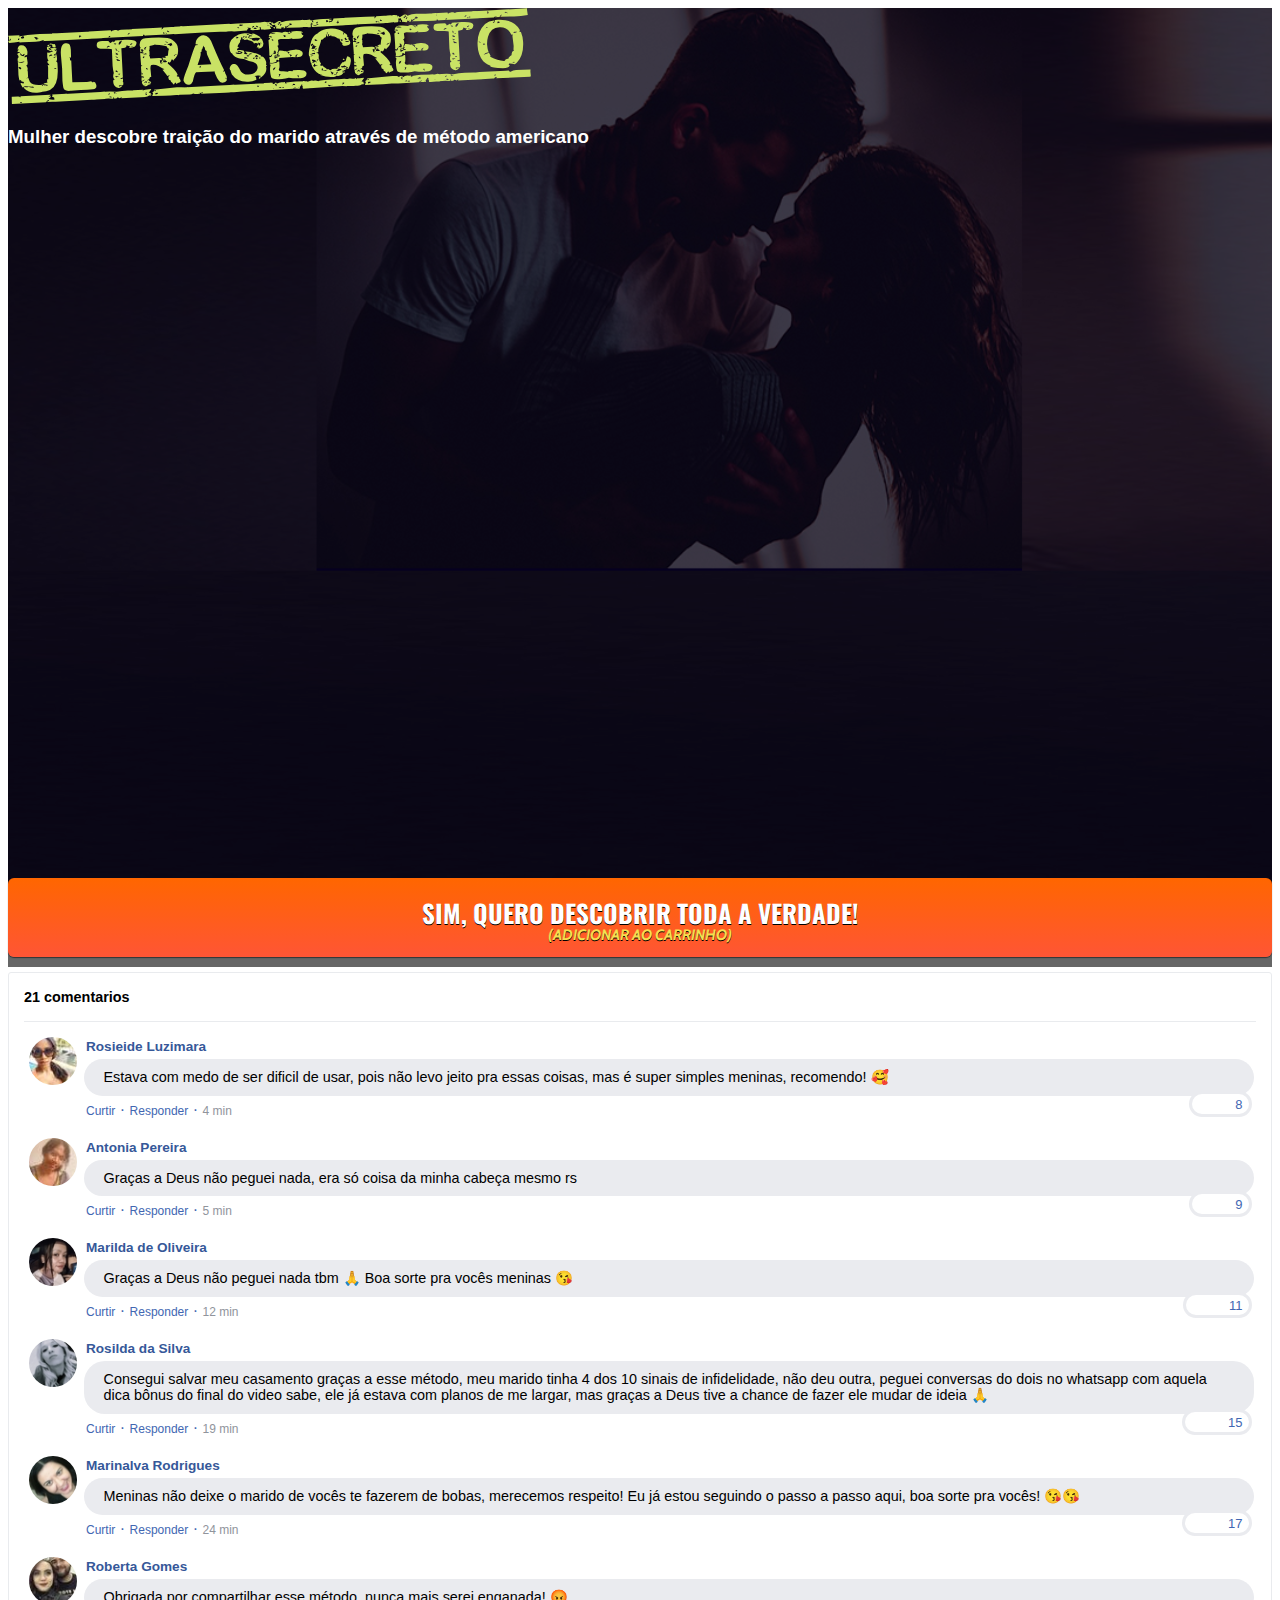
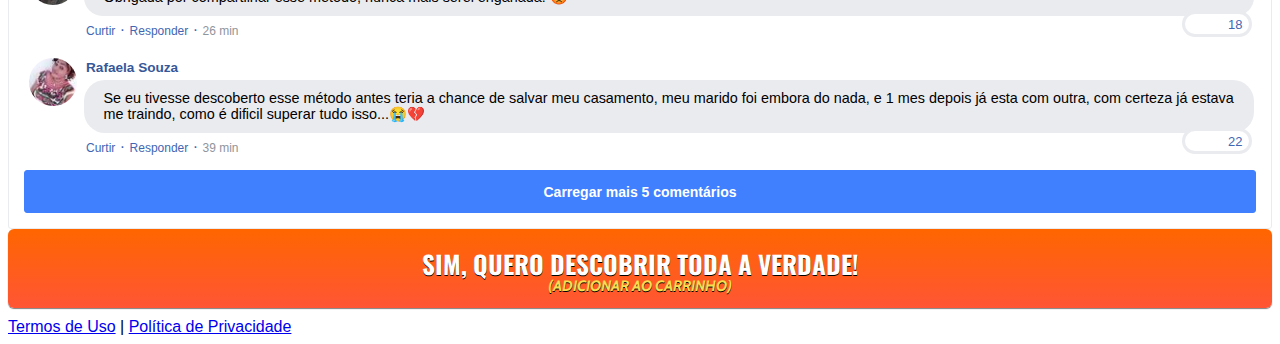
<file: index.html>
<!DOCTYPE html>
<html lang="pt-br">
  <head>
    <meta charset="utf-8">
    <meta name="viewport" content="width=device-width, initial-scale=1, shrink-to-fit=no">

    <link rel="stylesheet" href="https://stackpath.bootstrapcdn.com/bootstrap/4.1.3/css/bootstrap.min.css" integrity="sha384-MCw98/SFnGE8fJT3GXwEOngsV7Zt27NXFoaoApmYm81iuXoPkFOJwJ8ERdknLPMO" crossorigin="anonymous">

    <link rel="preconnect" href="https://fonts.googleapis.com">
    <link rel="preconnect" href="https://fonts.gstatic.com" crossorigin>
    <link href="https://fonts.googleapis.com/css2?family=Cabin:ital,wght@0,400;0,500;0,600;0,700;1,400;1,500;1,600;1,700&family=Dosis:wght@200;300;400;500;600;700;800&family=Oswald:wght@200;300;400;500;600;700&family=Signika:wght@300;400;500;600;700&display=swap" rel="stylesheet">

    <link rel="stylesheet" href="./assets/css/com.css">

    <!-- Título da Página -->
    <title>Revelador de traição</title>
    
    <style type="text/css">
      header {
        color: white;
        background-image: url("assets/img/bg.jpeg");
        background-color: rgba(0, 0, 0, 0.6);
        background-position: center;
        background-size: cover;
        background-attachment: fixed;
        background-blend-mode: darken;
      }
    </style>
    
        <!-- Meta Pixel Code -->
<script>
  !function(f,b,e,v,n,t,s)
  {if(f.fbq)return;n=f.fbq=function(){n.callMethod?
  n.callMethod.apply(n,arguments):n.queue.push(arguments)};
  if(!f._fbq)f._fbq=n;n.push=n;n.loaded=!0;n.version='2.0';
  n.queue=[];t=b.createElement(e);t.async=!0;
  t.src=v;s=b.getElementsByTagName(e)[0];
  s.parentNode.insertBefore(t,s)}(window, document,'script',
  'https://connect.facebook.net/en_US/fbevents.js');
  fbq('init', '660981568493397');
  fbq('track', 'PageView');
</script>
<noscript><img height="1" width="1" style="display:none"
  src="https://www.facebook.com/tr?id=660981568493397&ev=PageView&noscript=1"
/></noscript>
<!-- End Meta Pixel Code -->
    
<meta name="facebook-domain-verification" content="wehi5tom2hiftr6juso9ugktevh301" />

<script>
if(typeof(fbq)=='function'){
  setTimeout(function(){
    fbq('trackCustom','VV5MIN');
  },5*60*1000);
}
if(typeof(fbq)=='function'){
  setTimeout(function(){
    fbq('trackCustom','VV10MIN');
  },10*60*1000);
}
if(typeof(fbq)=='function'){
  setTimeout(function(){
    fbq('trackCustom','VV15MIN');
  },15*60*1000);}
if(typeof(fbq)=='function'){
  setTimeout(function(){
    fbq('trackCustom','VV20MIN');
  },20*60*1000);
}
if(typeof(fbq)=='function'){
  setTimeout(function(){
    fbq('trackCustom','VV28MIN');
  },28*60*1000);
}
</script>

  </head>
  <body>
    
    <header class="py-4">
      <div class="container">
        <div class="row justify-content-center">
          <div class="col-lg-8 text-center">
            <!-- Imagem Ultrasecreto -->
            <img class="img-fluid" src="./assets/img/ultrasecreto.svg">

            <!-- Headline -->
            <h3 class="my-4"><b>Mulher descobre traição do marido através de método americano</b></h3>

            <!-- VSL -->
            <script src="https://fast.wistia.com/embed/medias/17bjouldpo.jsonp" async></script><script src="https://fast.wistia.com/assets/external/E-v1.js" async></script><div class="wistia_responsive_padding" style="padding:56.25% 0 0 0;position:relative;"><div class="wistia_responsive_wrapper" style="height:100%;left:0;position:absolute;top:0;width:100%;"><div class="wistia_embed wistia_async_17bjouldpo seo=false videoFoam=true" style="height:100%;position:relative;width:100%">&nbsp;</div></div></div>
            <!-- Botão 1 -->
            <div id="cta1" class="mt-4 d-none">
              <a href="https://pay.kiwify.com.br/SflM0Hq" class="a-btn" style="text-decoration: none;">
                <span class="span-btn">SIM, QUERO DESCOBRIR TODA A VERDADE!</span>
                <span class="span-btn2">(ADICIONAR AO CARRINHO)</span>
              </a>
            </div>
          </div>
        </div>
      </div>
    </header>

    <section class="comments py-4">
      <div class="container">
        <div class="row justify-content-center">
          <div class="col-lg-8">
            <div class="fb-comments" style="margin-top: 5px;">
              <div class="fb-comments-header">
                <span>21 comentarios</span>
              </div>
              <div class="fb-comments-wrapper" id="2">
                <table class="fb-comments-comment">
                  <tbody>
                    <tr>
                      <td rowspan="3" class="fb-comments-comment-img"><img
                          src="./assets/img/comentarios/m2.jpeg"></td>
                      <td>
                        <font class="fb-comments-comment-name">
                          <name>Rosieide Luzimara</name>
                        </font>
                      </td>
                    </tr>
                    <tr>
                      <td class="fb-comments-comment-text">Estava com medo de ser dificil de usar, pois não levo jeito pra essas coisas, mas é super simples meninas, recomendo! 🥰</td>
                    </tr>
                    <tr>
                      <td class="fb-comments-comment-actions">
                        <like>Curtir</like>
                        ·
                        <reply>Responder</reply>
                        ·
                        <likes>8</likes>
                        
                        <date>4 min</date>
                      </td>
                    </tr>
                  </tbody>
                </table>
              </div>
              <div class="fb-comments-wrapper" id="3">
                <table class="fb-comments-comment">
                  <tbody>
                    <tr>
                      <td rowspan="3" class="fb-comments-comment-img"><img
                          src="./assets/img/comentarios/m3.jpeg"></td>
                      <td>
                        <font class="fb-comments-comment-name">
                          <name>Antonia Pereira</name>
                        </font>
                      </td>
                    </tr>
                    <tr>
                      <td class="fb-comments-comment-text">Graças a Deus não peguei nada, era só coisa da minha cabeça mesmo rs</td>
                    </tr>
                    <tr>
                      <td class="fb-comments-comment-actions">
                        <like>Curtir</like>
                        ·
                        <reply>Responder</reply>
                        ·
                        <likes>9</likes>
                        
                        <date>5 min</date>
                      </td>
                    </tr>
                  </tbody>
                </table>
              </div>
              <div class="fb-comments-wrapper" id="4">
                <table class="fb-comments-comment">
                  <tbody>
                    <tr>
                      <td rowspan="3" class="fb-comments-comment-img"><img
                          src="./assets/img/comentarios/m4.jpeg"></td>
                      <td>
                        <font class="fb-comments-comment-name">
                          <name>Marilda de Oliveira</name>
                        </font>
                      </td>
                    </tr>
                    <tr>
                      <td class="fb-comments-comment-text">Graças a Deus não peguei nada tbm 🙏 Boa sorte pra vocês meninas 😘</td>
                    </tr>
                    <tr>
                      <td class="fb-comments-comment-actions">
                        <like>Curtir</like>
                        ·
                        <reply>Responder</reply>
                        ·
                        <likes>11</likes>
                        
                        <date>12 min</date>
                      </td>
                    </tr>
                  </tbody>
                </table>
              </div>
              <div class="fb-comments-wrapper" id="5">
                <table class="fb-comments-comment">
                  <tbody>
                    <tr>
                      <td rowspan="3" class="fb-comments-comment-img"><img
                          src="./assets/img/comentarios/m5.jpeg"></td>
                      <td>
                        <font class="fb-comments-comment-name">
                          <name>Rosilda da Silva</name>
                        </font>
                      </td>
                    </tr>
                    <tr>
                      <td class="fb-comments-comment-text">Consegui salvar meu casamento graças a esse método, meu marido tinha 4 dos 10 sinais de infidelidade, não deu outra, peguei conversas do dois no whatsapp com aquela dica bônus do final do video sabe, ele já estava com planos de me largar, mas graças a Deus tive a chance de fazer ele mudar de ideia 🙏 </td>
                    </tr>
                    <tr>
                      <td class="fb-comments-comment-actions">
                        <like>Curtir</like>
                        ·
                        <reply>Responder</reply>
                        ·
                        <likes>15</likes>
                        
                        <date>19 min</date>
                      </td>
                    </tr>
                  </tbody>
                </table>
              </div>
              <div class="fb-comments-wrapper" id="6">
                <table class="fb-comments-comment">
                  <tbody>
                    <tr>
                      <td rowspan="3" class="fb-comments-comment-img"><img
                          src="./assets/img/comentarios/m6.jpeg"></td>
                      <td>
                        <font class="fb-comments-comment-name">
                          <name>Marinalva Rodrigues</name>
                        </font>
                      </td>
                    </tr>
                    <tr>
                      <td class="fb-comments-comment-text">Meninas não deixe o marido de vocês te fazerem de bobas, merecemos respeito! Eu já estou seguindo o passo a passo aqui, boa sorte pra vocês! 😘😘</td>
                    </tr>
                    <tr>
                      <td class="fb-comments-comment-actions">
                        <like>Curtir</like>
                        ·
                        <reply>Responder</reply>
                        ·
                        <likes>17</likes>
                        
                        <date>24 min</date>
                      </td>
                    </tr>
                  </tbody>
                </table>
              </div>
              <div class="fb-comments-wrapper" id="7">
                <table class="fb-comments-comment">
                  <tbody>
                    <tr>
                      <td rowspan="3" class="fb-comments-comment-img"><img
                          src="./assets/img/comentarios/m7.jpeg"></td>
                      <td>
                        <font class="fb-comments-comment-name">
                          <name>Roberta Gomes</name>
                        </font>
                      </td>
                    </tr>
                    <tr>
                      <td class="fb-comments-comment-text">Obrigada por compartilhar esse método, nunca mais serei enganada! 😡</td>
                    </tr>
                    <tr>
                      <td class="fb-comments-comment-actions">
                        <like>Curtir</like>
                        ·
                        <reply>Responder</reply>
                        ·
                        <likes>18</likes>
                        
                        <date>26 min</date>
                      </td>
                    </tr>
                  </tbody>
                </table>
              </div>
              <div class="fb-comments-wrapper" id="9">
                <table class="fb-comments-comment">
                  <tbody>
                    <tr>
                      <td rowspan="3" class="fb-comments-comment-img"><img
                          src="./assets/img/comentarios/m11.jpeg">
                      </td>
                      <td>
                        <font class="fb-comments-comment-name">
                          <name>Rafaela Souza</name>
                        </font>
                      </td>
                    </tr>
                    <tr>
                      <td class="fb-comments-comment-text">Se eu tivesse descoberto esse método antes teria a chance de salvar meu casamento, meu marido foi embora do nada, e 1 mes depois já esta com outra, com certeza já estava me traindo, como é dificil superar tudo isso...😭💔</td>
                    </tr>
                    <tr>
                      <td class="fb-comments-comment-actions">
                        <like>Curtir</like>
                        ·
                        <reply>Responder</reply>
                        ·
                        <likes>22</likes>
                        
                        <date>39 min</date>
                      </td>
                    </tr>
                  </tbody>
                </table>
              </div>
              <button class="fb-comments-loadmore" onclick="javascript:loadMore();">Carregar mais 5 comentários</button>
              <div style="display:none" id="more">
                <div class="fb-comments-wrapper">
                  <table class="fb-comments-comment" id="10">
                    <tbody>
                      <tr>
                        <td rowspan="3" class="fb-comments-comment-img"><img
                            src="./assets/img/comentarios/m12.jpeg">
                        </td>
                        <td>
                          <font class="fb-comments-comment-name">
                            <name>Ana Sofia</name>
                          </font>
                        </td>
                      </tr>
                      <tr>
                        <td class="fb-comments-comment-text">Confesso que estava com medo de descobrir a verdade, mas depois desses comentários acima estou com medo é de ele ir embora do nada 😬 Vou por logo tudo em prática! 🙏 </td>
                      </tr>
                      <tr>
                        <td class="fb-comments-comment-actions">
                          <like>Curtir</like>
                          ·
                          <reply>Responder</reply>
                          ·
                          <likes>41</likes>
                          
                          <date>1 h</date>
                        </td>
                      </tr>
                    </tbody>
                  </table>
                </div>
                <div class="fb-comments-wrapper" id="11">
                  <table class="fb-comments-comment">
                    <tbody>
                      <tr>
                        <td rowspan="3" class="fb-comments-comment-img"><img
                            src="./assets/img/comentarios/m15.jpeg">
                        </td>
                        <td>
                          <font class="fb-comments-comment-name">
                            <name>Laura Flores</name>
                          </font>
                        </td>
                      </tr>
                      <tr>
                        <td class="fb-comments-comment-text">Já estou colocando o método em pratica, a verdade é sempre o melhor 🙏</td>
                      </tr>
                      <tr>
                        <td class="fb-comments-comment-actions">
                          <like>Curtir</like>
                          ·
                          <reply>Responder</reply>
                          ·
                          <likes>40</likes>
                          
                          <date>1 h</date>
                        </td>
                      </tr>
                    </tbody>
                  </table>
                </div>
                <div class="fb-comments-wrapper" id="12">
                  <table class="fb-comments-comment">
                    <tbody>
                      <tr>
                        <td rowspan="3" class="fb-comments-comment-img"><img
                            src="./assets/img/comentarios/m16.jpeg">
                        </td>
                        <td>
                          <font class="fb-comments-comment-name">
                            <name>Daniela Costa</name>
                          </font>
                        </td>
                      </tr>
                      <tr>
                        <td class="fb-comments-comment-text">Usei o método e recomendo, meu relacionamento melhorou muito depois que usei, muito grata🥰</td>
                      </tr>
                      <tr>
                        <td class="fb-comments-comment-actions">
                          <like>Curtir</like>
                          ·
                          <reply>Responder</reply>
                          ·
                          <likes>47</likes>
                          
                          <date>1 h</date>
                        </td>
                      </tr>
                    </tbody>
                  </table>
                </div>
                <div class="fb-comments-wrapper" id="13">
                  <table class="fb-comments-comment">
                    <tbody>
                      <tr>
                        <td rowspan="3" class="fb-comments-comment-img"><img
                            src="./assets/img/comentarios/m17.jpeg"></td>
                        <td>
                          <font class="fb-comments-comment-name">
                            <name>Juliana Dias</name>
                          </font>
                        </td>
                      </tr>
                      <tr>
                        <td class="fb-comments-comment-text">Meu marido é fiel Graças a Deus 🙏 mas confesso que tinha minhas duvidas antes de usar esse método rsrsr 😅</td>
                      </tr>
                      <tr>
                        <td class="fb-comments-comment-actions">
                          <like>Curtir</like>
                          ·
                          <reply>Responder</reply>
                          ·
                          <likes>50</likes>
                          
                          <date>1 h</date>
                        </td>
                      </tr>
                    </tbody>
                  </table>
                </div>
                <div class="fb-comments-wrapper">
                  <table class="fb-comments-comment" id="14">
                    <tbody>
                      <tr>
                        <td rowspan="3" class="fb-comments-comment-img"><img
                            src="./assets/img/comentarios/m18.jpeg">
                        </td>
                        <td>
                          <font class="fb-comments-comment-name">
                            <name>Isabelle Correia</name>
                          </font>
                        </td>
                      </tr>
                      <tr>
                        <td class="fb-comments-comment-text">Minha irmã usou esse método, e me recomendou, estou ansiosa pra por em pratica😊 </td>
                      </tr>
                      <tr>
                        <td class="fb-comments-comment-actions">
                          <like>Curtir</like>
                          ·
                          <reply>Responder</reply>
                          ·
                          <likes>66</likes>
                          
                          <date>1 h</date>
                        </td>
                      </tr>
                    </tbody>
                  </table>
                </div>
              </div>
            </div>
            <!-- Botão 2 -->
            <div id="cta2" class="mt-4 d-none">
              <a href="https://pay.kiwify.com.br/SflM0Hq" class="a-btn" style="text-decoration: none;">
                <span class="span-btn">SIM, QUERO DESCOBRIR TODA A VERDADE!</span>
                <span class="span-btn2">(ADICIONAR AO CARRINHO)</span>
              </a>
            </div>
          </div>
        </div>
      </div>
    </section>

    <footer class="bg-dark py-3 text-center">
      <div class="text-white"><a href="termos.html" class="text-white">Termos de Uso</a> | <a href="privacidade.html" class="text-white">Política de Privacidade</a></div>
    </footer>

    <script type="text/javascript">
      setTimeout(() => {document.getElementById("cta1").classList.remove("d-none"); document.getElementById("cta2").classList.remove("d-none")}, 450000); // temporização da Call to Action (em milissegundos)
    </script>

    <script src="https://code.jquery.com/jquery-3.3.1.slim.min.js" integrity="sha384-q8i/X+965DzO0rT7abK41JStQIAqVgRVzpbzo5smXKp4YfRvH+8abtTE1Pi6jizo" crossorigin="anonymous"></script>
    <script src="https://cdnjs.cloudflare.com/ajax/libs/popper.js/1.14.3/umd/popper.min.js" integrity="sha384-ZMP7rVo3mIykV+2+9J3UJ46jBk0WLaUAdn689aCwoqbBJiSnjAK/l8WvCWPIPm49" crossorigin="anonymous"></script>
    <script src="https://stackpath.bootstrapcdn.com/bootstrap/4.1.3/js/bootstrap.min.js" integrity="sha384-ChfqqxuZUCnJSK3+MXmPNIyE6ZbWh2IMqE241rYiqJxyMiZ6OW/JmZQ5stwEULTy" crossorigin="anonymous"></script>
    <script src="./assets/js/com.js"></script>
  </body>
</html>
</file>
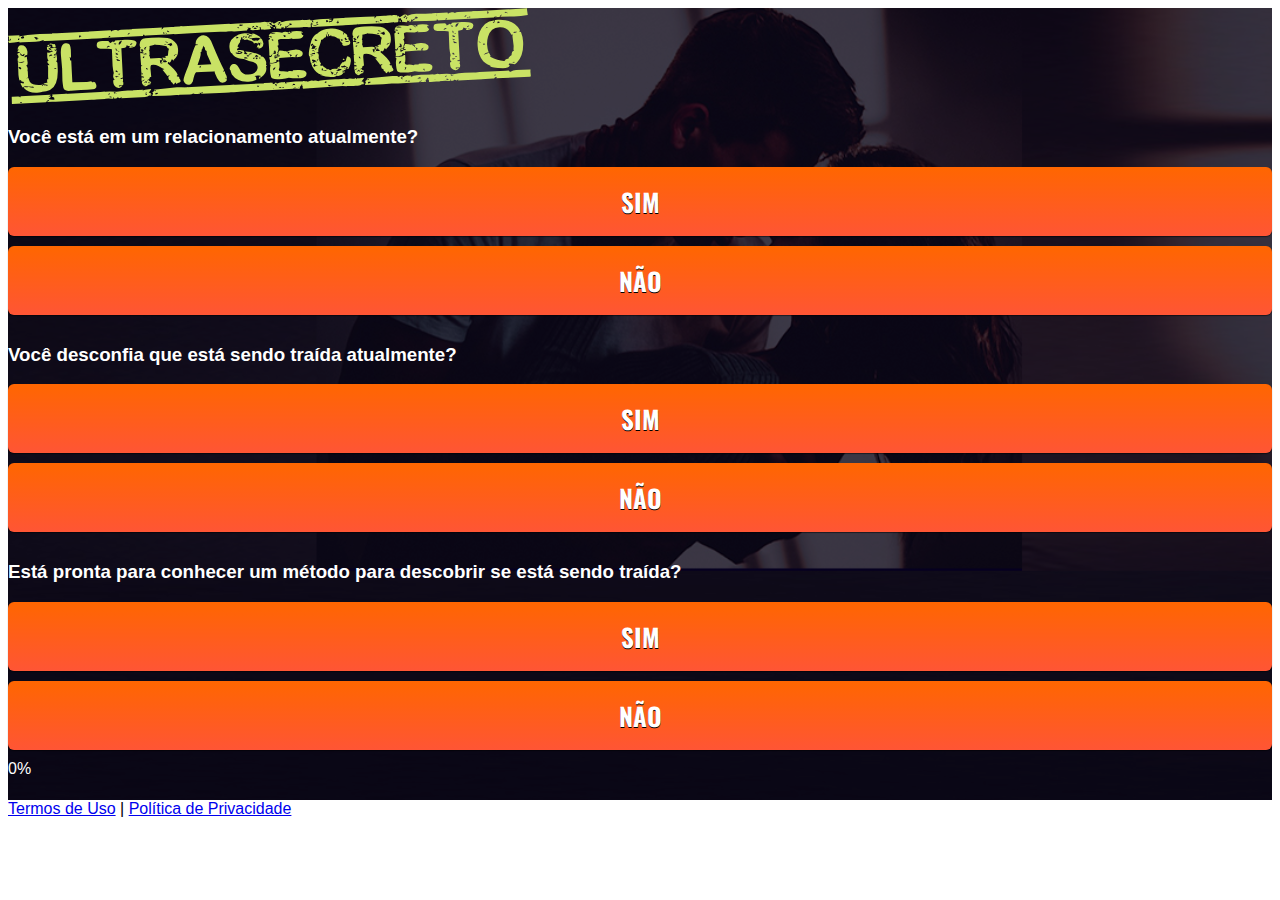
<file: quiz/index.html>
<!DOCTYPE html>
<html>

<head>
    <meta charset='utf-8'>
    <meta http-equiv='X-UA-Compatible' content='IE=edge'>

    <link rel="stylesheet" href="https://stackpath.bootstrapcdn.com/bootstrap/4.1.3/css/bootstrap.min.css"
        integrity="sha384-MCw98/SFnGE8fJT3GXwEOngsV7Zt27NXFoaoApmYm81iuXoPkFOJwJ8ERdknLPMO" crossorigin="anonymous">

    <link rel="preconnect" href="https://fonts.googleapis.com">
    <link rel="preconnect" href="https://fonts.gstatic.com" crossorigin>
    <link
        href="https://fonts.googleapis.com/css2?family=Cabin:ital,wght@0,400;0,500;0,600;0,700;1,400;1,500;1,600;1,700&family=Dosis:wght@200;300;400;500;600;700;800&family=Oswald:wght@200;300;400;500;600;700&family=Signika:wght@300;400;500;600;700&display=swap"
        rel="stylesheet">

    <link rel="stylesheet" href="../assets/css/com.css">

    <title>Revelador de traição Quiz</title>

    <style type="text/css">
        header {
            color: white;
            background-image: url("../assets/img/bg.jpeg");
            background-color: rgba(0, 0, 0, 0.6);
            background-position: center;
            background-size: cover;
            background-attachment: fixed;
            background-blend-mode: darken;
        }
    </style>

    <meta name='viewport' content='width=device-width, initial-scale=1'>
</head>

<body>
    <header class="py-4">
        <div class="container">
            <div class="row justify-content-center">
                <div class="col-lg-8 text-center">
                    <!-- Imagem Ultrasecreto -->
                    <img class="img-fluid" src="../assets/img/ultrasecreto.svg">

                    <!-- pergunta 1 -->
                    <section id="pergunta1" class="py-5">
                        <h3 class="my-5"><b>Você está em um relacionamento atualmente?</b></h3>

                        <div class="mt-4">
                            <button onclick="nextStep(1)" id="btnsimpergunta1" type="button" class="a-btn"
                                style="text-decoration: none;">
                                <span class="span-btn">SIM</span>
                            </button>
                        </div>
                        <div id="btnnaopergunta1" class="mt-4">
                            <button onclick="nextStep(1)" id="btnsimpergunta1" type="button" class="a-btn"
                                style="text-decoration: none;">
                                <span class="span-btn">NÃO</span>
                            </button>
                        </div>
                    </section>

                    <!-- pergunta 2 -->
                    <section id="pergunta2" class="d-none py-5">
                        <h3 class="my-5"><b>Você desconfia que está sendo traída atualmente?</b></h3>

                        <div id="btnsimpergunta2" class="mt-4">
                            <button onclick="nextStep(2)" class="a-btn"
                                style="text-decoration: none;">
                                <span class="span-btn">SIM</span>
                            </button>
                        </div>
                        <div id="btnnaopergunta2" class="mt-4">
                            <button onclick="nextStep(2)" class="a-btn"
                                style="text-decoration: none;">
                                <span class="span-btn">NÃO</span>
                            </button>
                        </div>
                    </section>

                    <!-- pergunta 3 -->
                    <section id="pergunta3" class="d-none py-5">
                        <h3 class="my-5"><b>Está pronta para conhecer um método para descobrir se está sendo traída?</b></h3>

                        <div id="btnsimpergunta3" class="mt-4">
                            <button onclick="nextStep(3)" class="a-btn"
                                style="text-decoration: none;">
                                <span class="span-btn">SIM</span>
                            </button>
                        </div>
                        <div id="btnnaopergunta3" class="mt-4">
                            <button onclick="nextStep(3)" class="a-btn"
                                style="text-decoration: none;">
                                <span class="span-btn">NÃO</span>
                            </button>
                        </div>
                    </section>

                    <div class="progress" style="height: 40px;">
                        <div class="progress-bar" role="progressbar" style="width: 0%;" aria-valuenow="25" aria-valuemin="0"
                            aria-valuemax="100">0%</div>
                    </div>
                </div>
            </div>
        </div>
    </header>

    <footer class="bg-dark py-3 text-center">
        <div class="text-white"><a href="../termos.html" class="text-white">Termos de Uso</a> | <a href="../privacidade.html"
                class="text-white">Política de Privacidade</a></div>
    </footer>

    <script src="https://code.jquery.com/jquery-3.3.1.slim.min.js"
        integrity="sha384-q8i/X+965DzO0rT7abK41JStQIAqVgRVzpbzo5smXKp4YfRvH+8abtTE1Pi6jizo"
        crossorigin="anonymous"></script>

    <script>
        const bar = document.querySelector('.progress-bar');
        function nextStep(pergunta) {
            console.log(pergunta);
            if (pergunta < 3) {
                $(`#pergunta${pergunta}`).addClass('d-none');
                $(`#pergunta${pergunta + 1}`).removeClass('d-none');
                updateProgress(33.33 * pergunta);
            } else {
                updateProgress(100);
                window.open("https://reveladordetraicao.com.br");
            }
        }

        function updateProgress(value) {
            bar.style.width = value + "%";
            bar.innerText = value + "%";
        }
    </script>
</body>

</html>
</file>
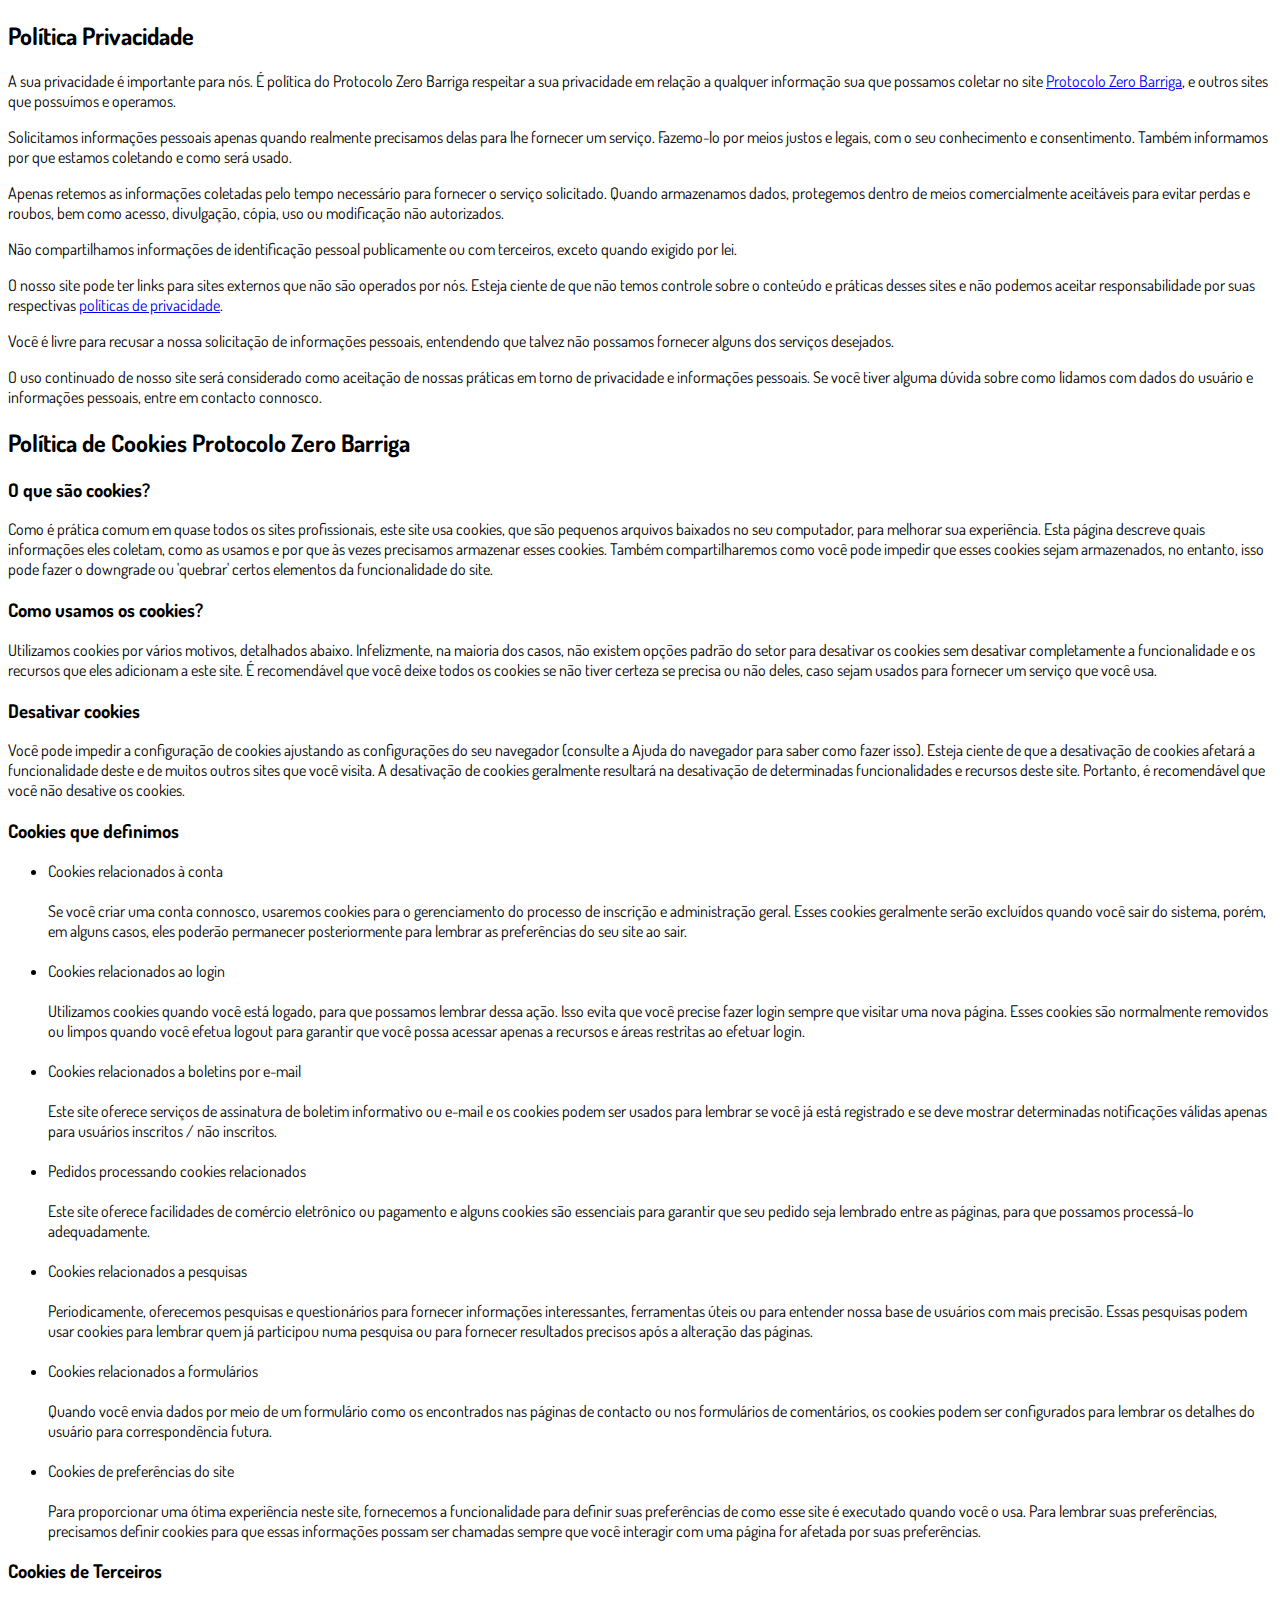
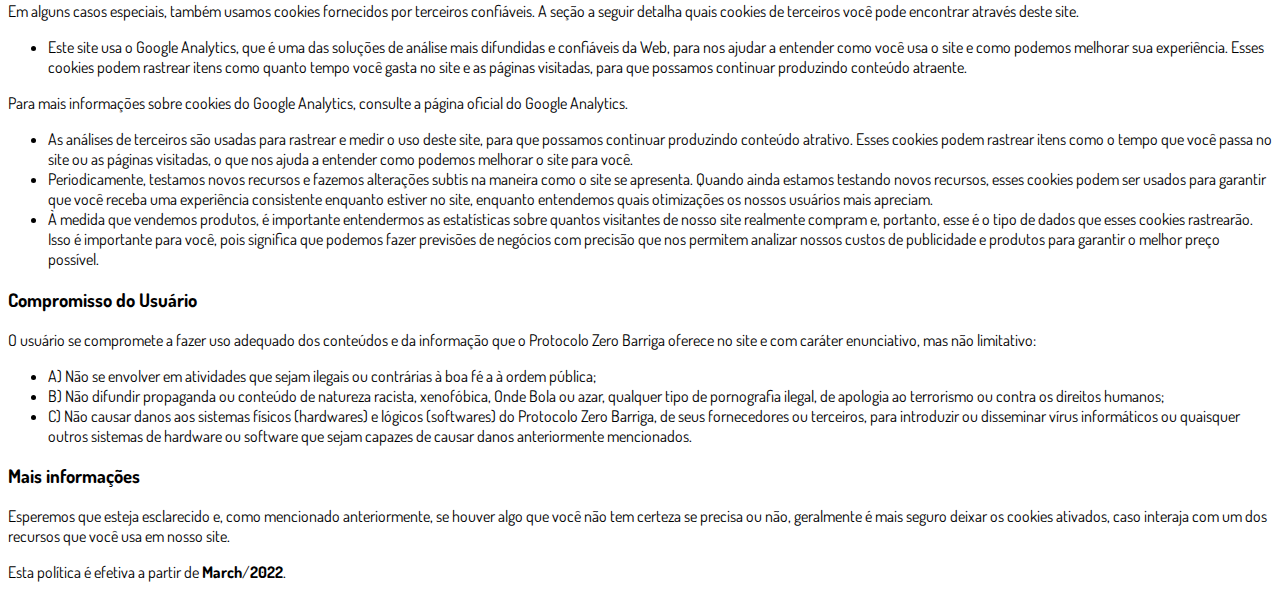
<file: privacidade.html>
<!DOCTYPE html>
<html lang="pt-br">
  <head>
    <meta charset="utf-8">
    <meta name="viewport" content="width=device-width, initial-scale=1, shrink-to-fit=no">

    <link rel="stylesheet" href="https://stackpath.bootstrapcdn.com/bootstrap/4.1.3/css/bootstrap.min.css" integrity="sha384-MCw98/SFnGE8fJT3GXwEOngsV7Zt27NXFoaoApmYm81iuXoPkFOJwJ8ERdknLPMO" crossorigin="anonymous">

    <link rel="preconnect" href="https://fonts.googleapis.com">
    <link rel="preconnect" href="https://fonts.gstatic.com" crossorigin>
    <link href="https://fonts.googleapis.com/css2?family=Dosis:wght@200;300;400;500;600;700;800&display=swap" rel="stylesheet">
    
    <!-- Ícone da Página -->
    <link rel="shortcut icon" type="image/jpg" href="./assets/img/favicon.png">

    <!-- Título da Página -->
    <title>Política de Privacidade | Protocolo Zero Barriga</title>
    
    <style type="text/css">
      body {
        font-family: 'Dosis', sans-serif;
      }
    </style>

  </head>
  <body>
    
    <div class="container py-5">
      <div class="row justify-content-center">
        <div class="col-lg-8">
          <h2>Política Privacidade</h2>                    <p>A sua privacidade é importante para nós. É política do Protocolo Zero Barriga respeitar a sua privacidade em relação a qualquer informação sua que possamos coletar no site <a href="#">Protocolo Zero Barriga</a>, e outros sites que possuímos e operamos.</p>                    <p>Solicitamos informações pessoais apenas quando realmente precisamos delas para lhe fornecer um serviço. Fazemo-lo por meios justos e legais, com o seu conhecimento e consentimento. Também informamos por que estamos coletando e como será usado.                    </p>                    <p>Apenas retemos as informações coletadas pelo tempo necessário para fornecer o serviço solicitado. Quando armazenamos dados, protegemos dentro de meios comercialmente aceitáveis ​​para evitar perdas e roubos, bem como acesso, divulgação, cópia, uso ou                        modificação não autorizados.</p>                    <p>Não compartilhamos informações de identificação pessoal publicamente ou com terceiros, exceto quando exigido por lei.</p>                    <p>O nosso site pode ter links para sites externos que não são operados por nós. Esteja ciente de que não temos controle sobre o conteúdo e práticas desses sites e não podemos aceitar responsabilidade por suas respectivas <a href='https://politicaprivacidade.com' target='_BLANK'>políticas de privacidade</a>.                    </p>                    <p>Você é livre para recusar a nossa solicitação de informações pessoais, entendendo que talvez não possamos fornecer alguns dos serviços desejados.</p>                    <p>O uso continuado de nosso site será considerado como aceitação de nossas práticas em torno de privacidade e informações pessoais. Se você tiver alguma dúvida sobre como lidamos com dados do usuário e informações pessoais, entre em contacto connosco.</p>                    <h2>Política de Cookies Protocolo Zero Barriga</h2>                    <h3>O que são cookies?</h3>                    <p>Como é prática comum em quase todos os sites profissionais, este site usa cookies, que são pequenos arquivos baixados no seu computador, para melhorar sua experiência. Esta página descreve quais informações eles coletam, como as usamos e por que às vezes                        precisamos armazenar esses cookies. Também compartilharemos como você pode impedir que esses cookies sejam armazenados, no entanto, isso pode fazer o downgrade ou 'quebrar' certos elementos da funcionalidade do site.</p>                    <h3>Como usamos os cookies?</h3>                    <p>Utilizamos cookies por vários motivos, detalhados abaixo. Infelizmente, na maioria dos casos, não existem opções padrão do setor para desativar os cookies sem desativar completamente a funcionalidade e os recursos que eles adicionam a este site. É recomendável                        que você deixe todos os cookies se não tiver certeza se precisa ou não deles, caso sejam usados ​​para fornecer um serviço que você usa.</p>                    <h3>Desativar cookies</h3>                    <p>Você pode impedir a configuração de cookies ajustando as configurações do seu navegador (consulte a Ajuda do navegador para saber como fazer isso). Esteja ciente de que a desativação de cookies afetará a funcionalidade deste e de muitos outros sites que                        você visita. A desativação de cookies geralmente resultará na desativação de determinadas funcionalidades e recursos deste site. Portanto, é recomendável que você não desative os cookies.</p>                    <h3>Cookies que definimos</h3>                    <ul>                        <li>                            Cookies relacionados à conta<br><br> Se você criar uma conta connosco, usaremos cookies para o gerenciamento do processo de inscrição e administração geral. Esses cookies geralmente serão excluídos quando você sair do sistema, porém, em alguns                            casos, eles poderão permanecer posteriormente para lembrar as preferências do seu site ao sair.<br><br>                        </li>                        <li>                            Cookies relacionados ao login<br><br> Utilizamos cookies quando você está logado, para que possamos lembrar dessa ação. Isso evita que você precise fazer login sempre que visitar uma nova página. Esses cookies são normalmente removidos ou limpos                            quando você efetua logout para garantir que você possa acessar apenas a recursos e áreas restritas ao efetuar login.<br><br>                        </li>                        <li>                            Cookies relacionados a boletins por e-mail<br><br> Este site oferece serviços de assinatura de boletim informativo ou e-mail e os cookies podem ser usados ​​para lembrar se você já está registrado e se deve mostrar determinadas notificações                            válidas apenas para usuários inscritos / não inscritos.<br><br>                        </li>                        <li>                            Pedidos processando cookies relacionados<br><br> Este site oferece facilidades de comércio eletrônico ou pagamento e alguns cookies são essenciais para garantir que seu pedido seja lembrado entre as páginas, para que possamos processá-lo adequadamente.<br><br>                        </li>                        <li>                            Cookies relacionados a pesquisas<br><br> Periodicamente, oferecemos pesquisas e questionários para fornecer informações interessantes, ferramentas úteis ou para entender nossa base de usuários com mais precisão. Essas pesquisas podem usar cookies                            para lembrar quem já participou numa pesquisa ou para fornecer resultados precisos após a alteração das páginas.<br><br>                        </li>                        <li>                            Cookies relacionados a formulários<br><br> Quando você envia dados por meio de um formulário como os encontrados nas páginas de contacto ou nos formulários de comentários, os cookies podem ser configurados para lembrar os detalhes do usuário                            para correspondência futura.<br><br>                        </li>                        <li>                            Cookies de preferências do site<br><br> Para proporcionar uma ótima experiência neste site, fornecemos a funcionalidade para definir suas preferências de como esse site é executado quando você o usa. Para lembrar suas preferências, precisamos                            definir cookies para que essas informações possam ser chamadas sempre que você interagir com uma página for afetada por suas preferências.<br>                        </li>                    </ul>                    <h3>Cookies de Terceiros</h3>                    <p>Em alguns casos especiais, também usamos cookies fornecidos por terceiros confiáveis. A seção a seguir detalha quais cookies de terceiros você pode encontrar através deste site.</p>                    <ul>                        <li>                            Este site usa o Google Analytics, que é uma das soluções de análise mais difundidas e confiáveis ​​da Web, para nos ajudar a entender como você usa o site e como podemos melhorar sua experiência. Esses cookies podem rastrear itens como quanto tempo                            você gasta no site e as páginas visitadas, para que possamos continuar produzindo conteúdo atraente.                        </li>                    </ul>                    <p>Para mais informações sobre cookies do Google Analytics, consulte a página oficial do Google Analytics.</p>                    <ul>                        <li>                            As análises de terceiros são usadas para rastrear e medir o uso deste site, para que possamos continuar produzindo conteúdo atrativo. Esses cookies podem rastrear itens como o tempo que você passa no site ou as páginas visitadas, o que nos ajuda a entender                            como podemos melhorar o site para você.</li>                        <li>                            Periodicamente, testamos novos recursos e fazemos alterações subtis na maneira como o site se apresenta. Quando ainda estamos testando novos recursos, esses cookies podem ser usados ​​para garantir que você receba uma experiência consistente enquanto                            estiver no site, enquanto entendemos quais otimizações os nossos usuários mais apreciam.</li>                        <li>                            À medida que vendemos produtos, é importante entendermos as estatísticas sobre quantos visitantes de nosso site realmente compram e, portanto, esse é o tipo de dados que esses cookies rastrearão. Isso é importante para você, pois significa que podemos                            fazer previsões de negócios com precisão que nos permitem analizar nossos custos de publicidade e produtos para garantir o melhor preço possível.</li>                                            </ul>                    <h3>Compromisso do Usuário</h3>                                <p>O usuário se compromete a fazer uso adequado dos conteúdos e da informação que o Protocolo Zero Barriga oferece no site e com caráter enunciativo, mas não limitativo:</p>                                        <ul>                        <li>A) Não se envolver em atividades que sejam ilegais ou contrárias à boa fé a à ordem pública;</li>                        <li>B) Não difundir propaganda ou conteúdo de natureza racista, xenofóbica, <a style='color: inherit !important; text-decoration:none !important;' href='https://ondeapostar.pt/onde-da-a-bola/'>Onde Bola</a> ou azar, qualquer tipo de pornografia ilegal, de apologia ao terrorismo ou contra os direitos humanos;</li>                        <li>C) Não causar danos aos sistemas físicos (hardwares) e lógicos (softwares) do Protocolo Zero Barriga, de seus fornecedores ou terceiros, para introduzir ou disseminar vírus informáticos ou quaisquer outros sistemas de hardware ou software que sejam capazes de causar danos anteriormente mencionados.</li>                    </ul>                                        <h3>Mais informações</h3>                    <p>Esperemos que esteja esclarecido e, como mencionado anteriormente, se houver algo que você não tem certeza se precisa ou não, geralmente é mais seguro deixar os cookies ativados, caso interaja com um dos recursos que você usa em nosso site.</p>                    <p>Esta política é efetiva a partir de <strong>March</strong>/<strong>2022</strong>.</p>
        </div>
      </div>
    </div>

    <script src="https://code.jquery.com/jquery-3.3.1.slim.min.js" integrity="sha384-q8i/X+965DzO0rT7abK41JStQIAqVgRVzpbzo5smXKp4YfRvH+8abtTE1Pi6jizo" crossorigin="anonymous"></script>
    <script src="https://cdnjs.cloudflare.com/ajax/libs/popper.js/1.14.3/umd/popper.min.js" integrity="sha384-ZMP7rVo3mIykV+2+9J3UJ46jBk0WLaUAdn689aCwoqbBJiSnjAK/l8WvCWPIPm49" crossorigin="anonymous"></script>
    <script src="https://stackpath.bootstrapcdn.com/bootstrap/4.1.3/js/bootstrap.min.js" integrity="sha384-ChfqqxuZUCnJSK3+MXmPNIyE6ZbWh2IMqE241rYiqJxyMiZ6OW/JmZQ5stwEULTy" crossorigin="anonymous"></script>
  </body>
</html>
</file>
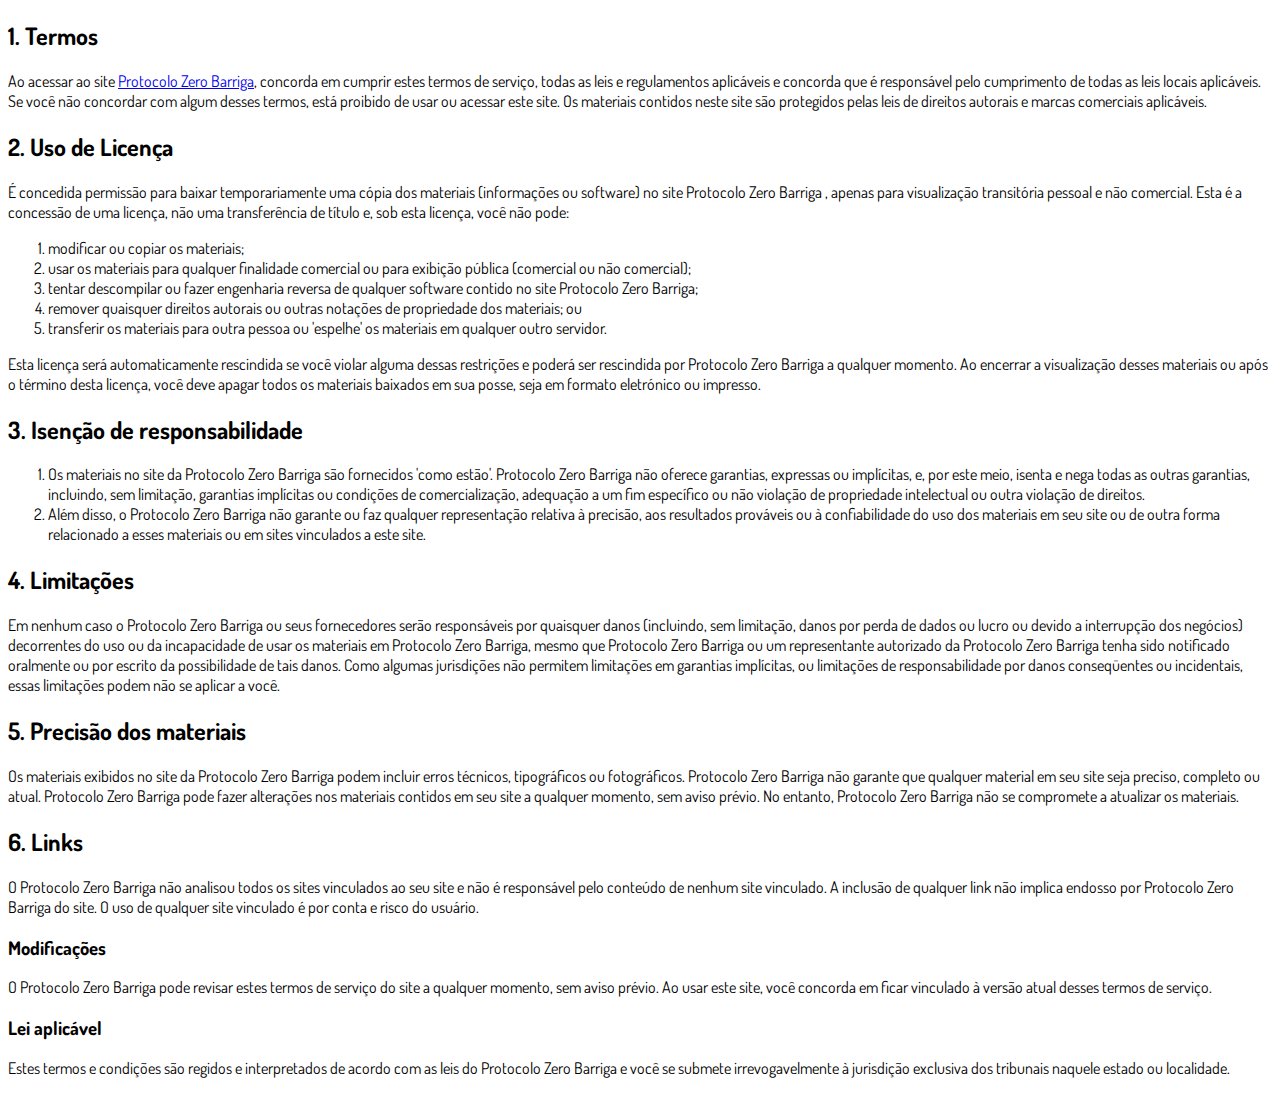
<file: termos.html>
<!DOCTYPE html>
<html lang="pt-br">
  <head>
    <meta charset="utf-8">
    <meta name="viewport" content="width=device-width, initial-scale=1, shrink-to-fit=no">

    <link rel="stylesheet" href="https://stackpath.bootstrapcdn.com/bootstrap/4.1.3/css/bootstrap.min.css" integrity="sha384-MCw98/SFnGE8fJT3GXwEOngsV7Zt27NXFoaoApmYm81iuXoPkFOJwJ8ERdknLPMO" crossorigin="anonymous">

    <link rel="preconnect" href="https://fonts.googleapis.com">
    <link rel="preconnect" href="https://fonts.gstatic.com" crossorigin>
    <link href="https://fonts.googleapis.com/css2?family=Dosis:wght@200;300;400;500;600;700;800&display=swap" rel="stylesheet">
    
    <!-- Ícone da Página -->
    <link rel="shortcut icon" type="image/jpg" href="./assets/img/favicon.png">

    <!-- Título da Página -->
    <title>Termos de Uso | Protocolo Zero Barriga</title>
    
    <style type="text/css">
      body {
        font-family: 'Dosis', sans-serif;
      }
    </style>

  </head>
  <body>
    
    <div class="container py-5">
      <div class="row justify-content-center">
        <div class="col-lg-8">
          <h2>1. Termos</h2>            <p>Ao acessar ao site <a href='#'>Protocolo Zero Barriga</a>, concorda em cumprir estes termos de serviço, todas as leis e regulamentos aplicáveis ​​e concorda que é responsável pelo cumprimento de todas as leis locais aplicáveis. Se você não concordar com algum                desses termos, está proibido de usar ou acessar este site. Os materiais contidos neste site são protegidos pelas leis de direitos autorais e marcas comerciais aplicáveis.</p>            <h2>2. Uso de Licença</h2>            <p>É concedida permissão para baixar temporariamente uma cópia dos materiais (informações ou software) no site Protocolo Zero Barriga , apenas para visualização transitória pessoal e não comercial. Esta é a concessão de uma licença, não uma transferência de título e,                sob esta licença, você não pode: </p>            <ol>            <li>modificar ou copiar os materiais;  </li>            <li>usar os materiais para qualquer finalidade comercial ou para exibição pública (comercial ou não comercial);  </li>            <li>tentar descompilar ou fazer engenharia reversa de qualquer software contido no site Protocolo Zero Barriga;  </li>            <li>remover quaisquer direitos autorais ou outras notações de propriedade dos materiais; ou  </li>            <li>transferir os materiais para outra pessoa ou 'espelhe' os materiais em qualquer outro servidor.</li>            </ol>            <p>Esta licença será automaticamente rescindida se você violar alguma dessas restrições e poderá ser rescindida por Protocolo Zero Barriga a qualquer momento. Ao encerrar a visualização desses materiais ou após o término desta licença, você deve apagar todos os materiais                baixados em sua posse, seja em formato eletrónico ou impresso.</p>            <h2>3. Isenção de responsabilidade</h2>            <ol>            <li>Os materiais no site da Protocolo Zero Barriga são fornecidos 'como estão'. Protocolo Zero Barriga não oferece garantias, expressas ou implícitas, e, por este meio, isenta e nega todas as outras garantias, incluindo, sem limitação, garantias implícitas ou condições de comercialização,            adequação a um fim específico ou não violação de propriedade intelectual ou outra violação de direitos. </li>            <li>Além disso, o Protocolo Zero Barriga não garante ou faz qualquer representação relativa à precisão, aos resultados prováveis ​​ou à confiabilidade do uso dos            materiais em seu site ou de outra forma relacionado a esses materiais ou em sites vinculados a este site.</li>            </ol>            <h2>4. Limitações</h2>            <p>Em nenhum caso o Protocolo Zero Barriga ou seus fornecedores serão responsáveis ​​por quaisquer danos (incluindo, sem limitação, danos por perda de dados ou lucro ou devido a interrupção dos negócios) decorrentes do uso ou da incapacidade de usar os materiais em Protocolo Zero Barriga,                mesmo que Protocolo Zero Barriga ou um representante autorizado da Protocolo Zero Barriga tenha sido notificado oralmente ou por escrito da possibilidade de tais danos. Como algumas jurisdições não permitem limitações em garantias implícitas, ou limitações de responsabilidade                por danos conseqüentes ou incidentais, essas limitações podem não se aplicar a você.</p>            <h2>5. Precisão dos materiais</h2>            <p>Os materiais exibidos no site da Protocolo Zero Barriga podem incluir erros técnicos, tipográficos ou fotográficos. Protocolo Zero Barriga não garante que qualquer material em seu site seja preciso, completo ou atual. Protocolo Zero Barriga pode fazer alterações nos materiais contidos em seu                site a qualquer momento, sem aviso prévio. No entanto, Protocolo Zero Barriga não se compromete a atualizar os materiais.</p>            <h2>6. Links</h2>            <p>O Protocolo Zero Barriga não analisou todos os sites vinculados ao seu site e não é responsável pelo conteúdo de nenhum site vinculado. A inclusão de qualquer link não implica endosso por Protocolo Zero Barriga do site. O uso de qualquer site vinculado é por conta e risco do usuário.</p>            </p>            <h3>Modificações</h3>            <p>O Protocolo Zero Barriga pode revisar estes termos de serviço do site a qualquer momento, sem aviso prévio. Ao usar este site, você concorda em ficar vinculado à versão atual desses termos de serviço.</p>            <h3>Lei aplicável</h3>            <p>Estes termos e condições são regidos e interpretados de acordo com as leis do Protocolo Zero Barriga e você se submete irrevogavelmente à jurisdição exclusiva dos tribunais naquele estado ou localidade.</p>
        </div>
      </div>
    </div>

    <script src="https://code.jquery.com/jquery-3.3.1.slim.min.js" integrity="sha384-q8i/X+965DzO0rT7abK41JStQIAqVgRVzpbzo5smXKp4YfRvH+8abtTE1Pi6jizo" crossorigin="anonymous"></script>
    <script src="https://cdnjs.cloudflare.com/ajax/libs/popper.js/1.14.3/umd/popper.min.js" integrity="sha384-ZMP7rVo3mIykV+2+9J3UJ46jBk0WLaUAdn689aCwoqbBJiSnjAK/l8WvCWPIPm49" crossorigin="anonymous"></script>
    <script src="https://stackpath.bootstrapcdn.com/bootstrap/4.1.3/js/bootstrap.min.js" integrity="sha384-ChfqqxuZUCnJSK3+MXmPNIyE6ZbWh2IMqE241rYiqJxyMiZ6OW/JmZQ5stwEULTy" crossorigin="anonymous"></script>
  </body>
</html>
</file>
<file: assets/css/com.css>
@media (max-width: 768px) {
  .video-player {
    width: 100%;
    background: 0 0;
  }
  .video-player iframe {
    width: 100%;
    height: 100%;
    top: 0;
    margin: auto;
  }
  #frame {
    width: 100%;
    height: 100%;
    top: 0;
    margin: auto;
  }
}

* {
  font-family: helvetica, arial, sans-serif;
}

body {
  font-size: 16px;
}

.fb-comments {
  border: 1px solid #e9ebee;
  border-radius: 3px;
  padding: 0 15px;
  padding-bottom: 15px;
  margin: auto;
  position: relative;
  color: #4267b2;
}

.fb-comments-header {
  padding: 15px 0;
  border-bottom: 1px solid #e9ebee;
}

.fb-comments-header span {
  color: #000;
  font-weight: 700;
  font-size: 0.9em;
}

.fb-comments-comment {
  border: none;
  padding: 0;
  margin: 10px 0;
  width: 100%;
}

.fb-comments-reply-wrapper {
  margin-left: 60px;
  border-left: 1px dotted #e9ebee;
  padding-left: 5px;
}

tr,
td {
  border: none;
  margin: 0;
}

td {
  padding: 2.5px;
}

tr {
  padding: 2.5px 0;
}

.fb-comments-comment-img {
  vertical-align: top;
  width: 48px;
  padding-right: 5px;
}

.fb-comments-comment-img img {
  max-width: 48px;
  border-radius: 25px;
}

.fb-comments-comment-name {
  font-size: 0.85em;
}

.fb-comments-comment-name name {
  color: #365899;
  text-decoration: none;
  font-weight: 700;
  cursor: pointer;
  cursor: hand;
}

.fb-comments-comment-name name:hover {
  text-decoration: underline;
}

.fb-comments-comment-name occupation {
  color: #90949c;
}

.fb-comments-comment-text {
  font-size: 0.9em;
  color: #000;
  border-radius: 21px;
  background-color: #eaebef;
  padding: 10px 20px;
}

.fb-comments-comment-actions like,
.fb-comments-comment-actions reply {
  font-size: 0.75em;
  color: #4267b2;
  text-decoration: none;
  cursor: pointer;
  cursor: hand;
}

.fb-comments-comment-actions like.liked {
  color: #90949c;
}

.fb-comments-comment-actions like:hover,
.fb-comments-comment-actions reply:hover {
  text-decoration: underline;
}

.fb-comments-comment-actions likes {
  font-size: 13px;
  background: url(https://cloudcode.site/likes.png);
  background-repeat: no-repeat;
  padding-left: 43px;
  padding-right: 6px;
  padding-top: 3px;
  padding-bottom: 2px;
  margin-top: -10px;
  float: right;
  background-color: #fff;
  border: solid #eaebef;
  border-radius: 19px;
}

.fb-comments-comment-actions date {
  font-size: 0.75em;
  color: #90949c;
  text-decoration: none;
  cursor: pointer;
  cursor: hand;
}

.fb-comments-comment-actions date:hover {
  text-decoration: underline;
}

.fb-comments-loadmore {
  background: #4080ff;
  border: 1px solid #4080ff;
  border-radius: 3px;
  box-sizing: border-box;
  color: #fff;
  font-size: 14px;
  padding: 0.875em;
  text-shadow: none;
  width: 100%;
  font-weight: 700;
  cursor: hand;
  cursor: pointer;
}

.fb-reply-input {
  border: 1px solid lightgrey;
  border-radius: 3px;
  width: 100%;
  padding: 5px 7.5px;
  font-size: 0.75em;
  color: #000;
  outline: none;
}

.fb-reply-input:hover,
.fb-reply-button:hover {
  outline: none;
}

.fb-reply-button {
  background: #4080ff;
  border: 1px solid #4080ff;
  border-radius: 3px;
  box-sizing: border-box;
  color: #fff;
  font-size: 0.75em;
  padding: 5px 7.5px;
  text-shadow: none;
  width: 100%;
  font-weight: 700;
  cursor: hand;
  cursor: pointer;
  outline: none;
}

.bbtn {
  width: 100%;
  max-width: 449px;
}

@media (max-width: 768px) {
  .video-player {
    margin-top: 0 !important;
  }
}

.a-btn {
      text-decoration: none;
      -webkit-font-smoothing: antialiased;
      margin: 0;
      border: 0; 
      font: inherit; 
      vertical-align: baseline;
      color: #2e82bc; 
      outline: 0; 
      line-height: 1; 
      text-align: center; 
      position:relative!important; display: inline-block!important;
      border-style: solid; 
      width: 100%; padding-left: 0!important; padding-right: 0!important; 
      margin-bottom: 10px; 
      padding: 22px 44px; border-color: #ff5535; border-width: 0px; 
      border-radius: 6px; 
      background: linear-gradient(to bottom, #ff6600 0%, #ff5535 100%); 
      box-shadow: 0px 1px 1px 0px rgba(0,0,0,0.5); 
      text-decoration: none!important;
    }
    .span-btn {
      text-decoration: none;
      -webkit-font-smoothing: antialiased; 
      text-align: center;
      margin: 0; 
      border: 0; 
      font: inherit;
      vertical-align: baseline;
      display: block; 
      position: relative; 
      z-index: 1; 
      padding: 0 15px; 
      white-space: normal; 
      font-size: 25px;
      color: #ffffff; 
      font-family: Oswald; 
      font-weight: bold; 
      text-shadow: #000000 0px 1px 0px;
      text-decoration: none;
    }
    .span-btn2 {
      -webkit-font-smoothing: antialiased; 
      text-align: center;
      padding: 0; border: 0;
      font: inherit; 
      vertical-align: baseline; 
      display: block; 
      position: relative;
      z-index: 1; 
      margin: .2em 0 -.5em; 
      font-size: 15px; 
      color: #f5e051; 
      font-family: Cabin; 
      font-weight: bold; 
      font-style: italic;
      text-shadow: #000000 0px 1px 0px;
    }
</file>
